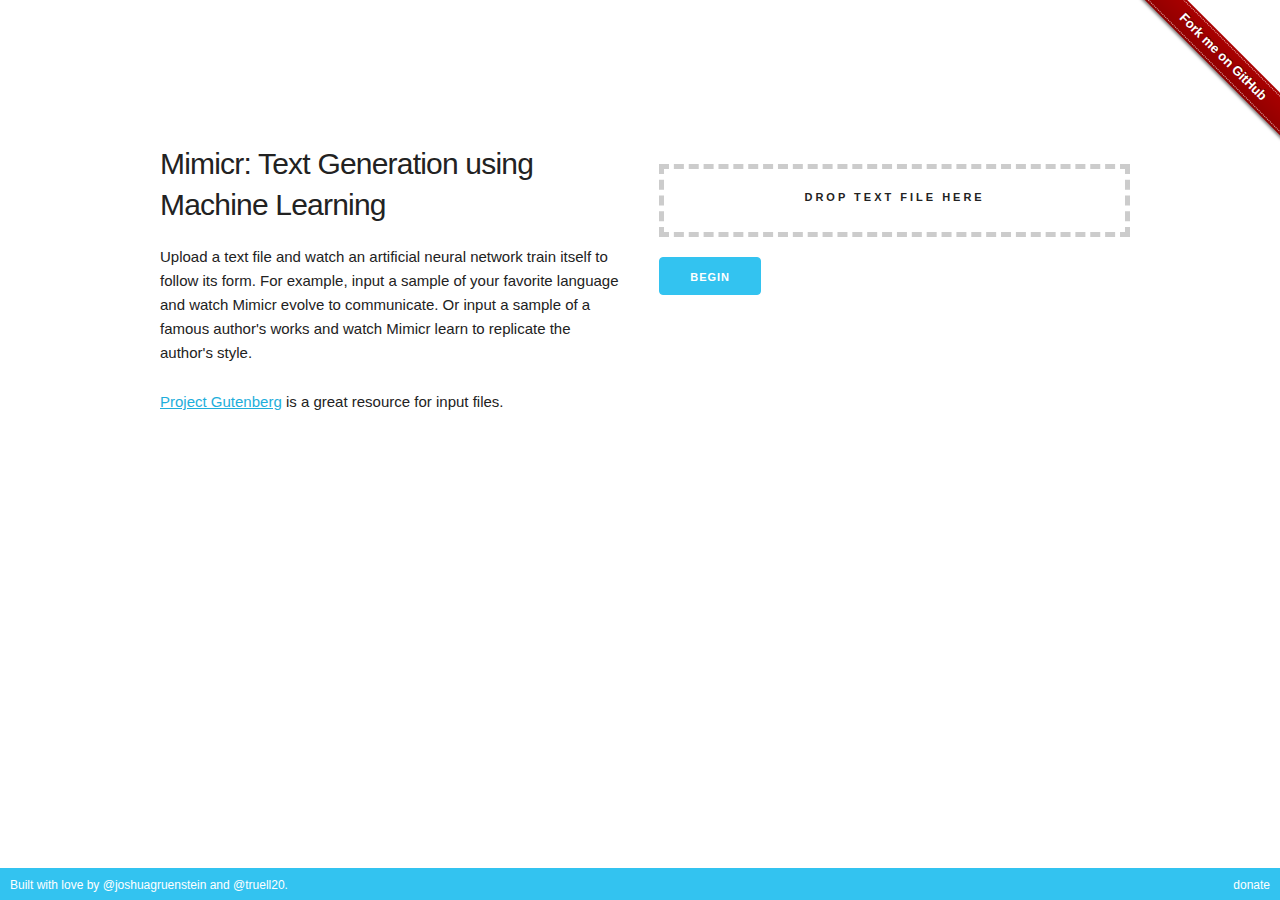
<file: index.html>
<!DOCTYPE html>

<html>
<head>
	<title>Mimicr: Machine Learning</title>

	<meta charset="UTF-8"> 
	<meta name="description" content="Text generation using recurrent neural networks.">
	<meta name="author" content="by Joshua Gruenstein and Michael Truell">

	<meta name="viewport" content="width=device-width, initial-scale=1">

	<link rel="stylesheet" href="lib/normalize.css" />
	<link rel="stylesheet" href="lib/skeleton.css" />
	<link rel="stylesheet" href="lib/gh-fork-ribbon.css" />

	<link rel="stylesheet" href="style/index.css" />
	<link rel="stylesheet" href="style/modal.css" />
</head>

<body>

<div class="github-fork-ribbon-wrapper right">
	<div class="github-fork-ribbon">
		<a href="https://github.com/joshuagruenstein/Mimicr">Fork me on GitHub</a>
	</div>
</div>

<div class="container">
	<div class="row">
		<div class="six columns maincol">
			<h4>Mimicr: Text Generation using Machine Learning</h4>
			<p>Upload a text file and watch an artificial neural network train itself to follow its form.  For example, input a sample of your favorite language and watch Mimicr evolve to communicate.  Or input a sample of a famous author's works and watch Mimicr learn to replicate the author's style.</p>
			<p><a href="http://www.gutenberg.org/">Project Gutenberg</a> is a great resource for input files.</p>
		</div>
		<div class="six columns maincol" id="indiv">
			<div id="errorbox" class="row">
				<div class="six column u-pull-right"></div>
			</div>
			<div id="holder"><p id="innerLiner">Drop text file here</p></div> 
 			<p id="upload" class="hidden"><label>Drag &amp; drop not supported, but you can still upload via this input field:<br><input type="file"></label></p>
 			<p id="filereader">File API &amp; FileReader API not supported</p>
			<p id="formdata">XHR2's FormData is not supported</p>
			<p id="progress">XHR2's upload progress isn't supported</p>
			<input type="button" id="begin" value="begin" class="button-primary" />
		</div>
		<div class="six columns maincol" id="outdiv">
			<form>
				<div class="row" >
					<label for="sample" class="three columns">Learning...</label> <div class="spinner"></div>
				</div>
				<div id="outbox" class="row">
					Loading...
				</div>
				<input type="button" id="stop" value="stop" class="button-primary" />
			</form>
		</div>
	</div>
</div>

<footer>
	<div id="footerleft">
		Built with love by <a href="https://github.com/joshuagruenstein">@joshuagruenstein</a> and <a href="https://github.com/truell20">@truell20</a>.
	</div>
	<div id="footerright">
		<a href="#donate">donate</a>
	</div>
</footer>

<div id="output" class="modalDialog">
	<div>
		<h3>Output Text</h3>
		<div id="textContainer">
		</div>
		<div id="stopResumeContainer">
			<input type="button" id="resume" value="resume" class="button-primary" />
			<input type="button" id="quit" value="quit" class="button-primary" />
		</div>

	</div>
</div>

<div id="donate" class="modalDialog">
	<div>
		<a href="#close" title="Close" class="close">X</a>
		<h2>Donate</h2>
		<p>Mimicr does computation server-side, and therefore costs significant money to run. Help us pay for server time by donating with Bitcoin.</p>
		<div id="doninfo">
			<a href="bitcoin:1AZktGEqqxEzMWXmMvKRr45PSyfUVFEV3Z?amount=0.1&label=Mimicr">
				<img src="img/donate.png" />
			</a>
			<p id="bitAdr">1AZktGEqqxEzMWXmMvKRr45PSyfUVFEV3Z</p>
		</div>
	</div>
</div>

<script src="https://ajax.googleapis.com/ajax/libs/jquery/2.1.4/jquery.min.js"></script>
<script src="lib/recurrent.js"></script>
<script src="script/rnn.js"></script>
<script src="script/index.js"></script>

</body>
</html>
</file>
<file: lib/skeleton.css>
/*
* Skeleton V2.0.4
* Copyright 2014, Dave Gamache
* www.getskeleton.com
* Free to use under the MIT license.
* http://www.opensource.org/licenses/mit-license.php
* 12/29/2014
*/


/* Table of contents
––––––––––––––––––––––––––––––––––––––––––––––––––
- Grid
- Base Styles
- Typography
- Links
- Buttons
- Forms
- Lists
- Code
- Tables
- Spacing
- Utilities
- Clearing
- Media Queries
*/


/* Grid
–––––––––––––––––––––––––––––––––––––––––––––––––– */
.container {
  position: relative;
  width: 100%;
  max-width: 960px;
  margin: 0 auto;
  padding: 0 20px;
  box-sizing: border-box; }
.column,
.columns {
  width: 100%;
  float: left;
  box-sizing: border-box; }

/* For devices larger than 400px */
@media (min-width: 400px) {
  .container {
    width: 85%;
    padding: 0; }
}

/* For devices larger than 550px */
@media (min-width: 550px) {
  .container {
    width: 80%; }
  .column,
  .columns {
    margin-left: 4%; }
  .column:first-child,
  .columns:first-child {
    margin-left: 0; }

  .one.column,
  .one.columns                    { width: 4.66666666667%; }
  .two.columns                    { width: 13.3333333333%; }
  .three.columns                  { width: 22%;            }
  .four.columns                   { width: 30.6666666667%; }
  .five.columns                   { width: 39.3333333333%; }
  .six.columns                    { width: 48%;            }
  .seven.columns                  { width: 56.6666666667%; }
  .eight.columns                  { width: 65.3333333333%; }
  .nine.columns                   { width: 74.0%;          }
  .ten.columns                    { width: 82.6666666667%; }
  .eleven.columns                 { width: 91.3333333333%; }
  .twelve.columns                 { width: 100%; margin-left: 0; }

  .one-third.column               { width: 30.6666666667%; }
  .two-thirds.column              { width: 65.3333333333%; }

  .one-half.column                { width: 48%; }

  /* Offsets */
  .offset-by-one.column,
  .offset-by-one.columns          { margin-left: 8.66666666667%; }
  .offset-by-two.column,
  .offset-by-two.columns          { margin-left: 17.3333333333%; }
  .offset-by-three.column,
  .offset-by-three.columns        { margin-left: 26%;            }
  .offset-by-four.column,
  .offset-by-four.columns         { margin-left: 34.6666666667%; }
  .offset-by-five.column,
  .offset-by-five.columns         { margin-left: 43.3333333333%; }
  .offset-by-six.column,
  .offset-by-six.columns          { margin-left: 52%;            }
  .offset-by-seven.column,
  .offset-by-seven.columns        { margin-left: 60.6666666667%; }
  .offset-by-eight.column,
  .offset-by-eight.columns        { margin-left: 69.3333333333%; }
  .offset-by-nine.column,
  .offset-by-nine.columns         { margin-left: 78.0%;          }
  .offset-by-ten.column,
  .offset-by-ten.columns          { margin-left: 86.6666666667%; }
  .offset-by-eleven.column,
  .offset-by-eleven.columns       { margin-left: 95.3333333333%; }

  .offset-by-one-third.column,
  .offset-by-one-third.columns    { margin-left: 34.6666666667%; }
  .offset-by-two-thirds.column,
  .offset-by-two-thirds.columns   { margin-left: 69.3333333333%; }

  .offset-by-one-half.column,
  .offset-by-one-half.columns     { margin-left: 52%; }

}


/* Base Styles
–––––––––––––––––––––––––––––––––––––––––––––––––– */
/* NOTE
html is set to 62.5% so that all the REM measurements throughout Skeleton
are based on 10px sizing. So basically 1.5rem = 15px :) */
html {
  font-size: 62.5%; }
body {
  font-size: 1.5em; /* currently ems cause chrome bug misinterpreting rems on body element */
  line-height: 1.6;
  font-weight: 400;
  font-family: "Raleway", "HelveticaNeue", "Helvetica Neue", Helvetica, Arial, sans-serif;
  color: #222; }


/* Typography
–––––––––––––––––––––––––––––––––––––––––––––––––– */
h1, h2, h3, h4, h5, h6 {
  margin-top: 0;
  margin-bottom: 2rem;
  font-weight: 300; }
h1 { font-size: 4.0rem; line-height: 1.2;  letter-spacing: -.1rem;}
h2 { font-size: 3.6rem; line-height: 1.25; letter-spacing: -.1rem; }
h3 { font-size: 3.0rem; line-height: 1.3;  letter-spacing: -.1rem; }
h4 { font-size: 2.4rem; line-height: 1.35; letter-spacing: -.08rem; }
h5 { font-size: 1.8rem; line-height: 1.5;  letter-spacing: -.05rem; }
h6 { font-size: 1.5rem; line-height: 1.6;  letter-spacing: 0; }

/* Larger than phablet */
@media (min-width: 550px) {
  h1 { font-size: 5.0rem; }
  h2 { font-size: 4.2rem; }
  h3 { font-size: 3.6rem; }
  h4 { font-size: 3.0rem; }
  h5 { font-size: 2.4rem; }
  h6 { font-size: 1.5rem; }
}

p {
  margin-top: 0; }


/* Links
–––––––––––––––––––––––––––––––––––––––––––––––––– */
a {
  color: #1EAEDB; }
a:hover {
  color: #0FA0CE; }


/* Buttons
–––––––––––––––––––––––––––––––––––––––––––––––––– */
.button,
button,
input[type="submit"],
input[type="reset"],
input[type="button"] {
  display: inline-block;
  height: 38px;
  padding: 0 30px;
  color: #555;
  text-align: center;
  font-size: 11px;
  font-weight: 600;
  line-height: 38px;
  letter-spacing: .1rem;
  text-transform: uppercase;
  text-decoration: none;
  white-space: nowrap;
  background-color: transparent;
  border-radius: 4px;
  border: 1px solid #bbb;
  cursor: pointer;
  box-sizing: border-box; }
.button:hover,
button:hover,
input[type="submit"]:hover,
input[type="reset"]:hover,
input[type="button"]:hover,
.button:focus,
button:focus,
input[type="submit"]:focus,
input[type="reset"]:focus,
input[type="button"]:focus {
  color: #333;
  border-color: #888;
  outline: 0; }
.button.button-primary,
button.button-primary,
input[type="submit"].button-primary,
input[type="reset"].button-primary,
input[type="button"].button-primary {
  color: #FFF;
  background-color: #33C3F0;
  border-color: #33C3F0; }
.button.button-primary:hover,
button.button-primary:hover,
input[type="submit"].button-primary:hover,
input[type="reset"].button-primary:hover,
input[type="button"].button-primary:hover,
.button.button-primary:focus,
button.button-primary:focus,
input[type="submit"].button-primary:focus,
input[type="reset"].button-primary:focus,
input[type="button"].button-primary:focus {
  color: #FFF;
  background-color: #1EAEDB;
  border-color: #1EAEDB; }


/* Forms
–––––––––––––––––––––––––––––––––––––––––––––––––– */
input[type="email"],
input[type="number"],
input[type="search"],
input[type="text"],
input[type="tel"],
input[type="url"],
input[type="password"],
textarea,
select {
  height: 38px;
  padding: 6px 10px; /* The 6px vertically centers text on FF, ignored by Webkit */
  background-color: #fff;
  border: 1px solid #D1D1D1;
  border-radius: 4px;
  box-shadow: none;
  box-sizing: border-box; }
/* Removes awkward default styles on some inputs for iOS */
input[type="email"],
input[type="number"],
input[type="search"],
input[type="text"],
input[type="tel"],
input[type="url"],
input[type="password"],
textarea {
  -webkit-appearance: none;
     -moz-appearance: none;
          appearance: none; }
textarea {
  min-height: 65px;
  padding-top: 6px;
  padding-bottom: 6px; }
input[type="email"]:focus,
input[type="number"]:focus,
input[type="search"]:focus,
input[type="text"]:focus,
input[type="tel"]:focus,
input[type="url"]:focus,
input[type="password"]:focus,
textarea:focus,
select:focus {
  border: 1px solid #33C3F0;
  outline: 0; }
label,
legend {
  display: block;
  margin-bottom: .5rem;
  font-weight: 600; }
fieldset {
  padding: 0;
  border-width: 0; }
input[type="checkbox"],
input[type="radio"] {
  display: inline; }
label > .label-body {
  display: inline-block;
  margin-left: .5rem;
  font-weight: normal; }


/* Lists
–––––––––––––––––––––––––––––––––––––––––––––––––– */
ul {
  list-style: circle inside; }
ol {
  list-style: decimal inside; }
ol, ul {
  padding-left: 0;
  margin-top: 0; }
ul ul,
ul ol,
ol ol,
ol ul {
  margin: 1.5rem 0 1.5rem 3rem;
  font-size: 90%; }
li {
  margin-bottom: 1rem; }


/* Code
–––––––––––––––––––––––––––––––––––––––––––––––––– */
code {
  padding: .2rem .5rem;
  margin: 0 .2rem;
  font-size: 90%;
  white-space: nowrap;
  background: #F1F1F1;
  border: 1px solid #E1E1E1;
  border-radius: 4px; }
pre > code {
  display: block;
  padding: 1rem 1.5rem;
  white-space: pre; }


/* Tables
–––––––––––––––––––––––––––––––––––––––––––––––––– */
th,
td {
  padding: 12px 15px;
  text-align: left;
  border-bottom: 1px solid #E1E1E1; }
th:first-child,
td:first-child {
  padding-left: 0; }
th:last-child,
td:last-child {
  padding-right: 0; }


/* Spacing
–––––––––––––––––––––––––––––––––––––––––––––––––– */
button,
.button {
  margin-bottom: 1rem; }
input,
textarea,
select,
fieldset {
  margin-bottom: 1.5rem; }
pre,
blockquote,
dl,
figure,
table,
p,
ul,
ol,
form {
  margin-bottom: 2.5rem; }


/* Utilities
–––––––––––––––––––––––––––––––––––––––––––––––––– */
.u-full-width {
  width: 100%;
  box-sizing: border-box; }
.u-max-full-width {
  max-width: 100%;
  box-sizing: border-box; }
.u-pull-right {
  float: right; }
.u-pull-left {
  float: left; }


/* Misc
–––––––––––––––––––––––––––––––––––––––––––––––––– */
hr {
  margin-top: 3rem;
  margin-bottom: 3.5rem;
  border-width: 0;
  border-top: 1px solid #E1E1E1; }


/* Clearing
–––––––––––––––––––––––––––––––––––––––––––––––––– */

/* Self Clearing Goodness */
.container:after,
.row:after,
.u-cf {
  content: "";
  display: table;
  clear: both; }


/* Media Queries
–––––––––––––––––––––––––––––––––––––––––––––––––– */
/*
Note: The best way to structure the use of media queries is to create the queries
near the relevant code. For example, if you wanted to change the styles for buttons
on small devices, paste the mobile query code up in the buttons section and style it
there.
*/


/* Larger than mobile */
@media (min-width: 400px) {}

/* Larger than phablet (also point when grid becomes active) */
@media (min-width: 550px) {}

/* Larger than tablet */
@media (min-width: 750px) {}

/* Larger than desktop */
@media (min-width: 1000px) {}

/* Larger than Desktop HD */
@media (min-width: 1200px) {}
</file>
<file: lib/gh-fork-ribbon.css>
/*!
 * "Fork me on GitHub" CSS ribbon v0.1.1 | MIT License
 * https://github.com/simonwhitaker/github-fork-ribbon-css
*/

/* Left will inherit from right (so we don't need to duplicate code) */
.github-fork-ribbon {
  /* The right and left classes determine the side we attach our banner to */
  position: absolute;

  /* Add a bit of padding to give some substance outside the "stitching" */
  padding: 2px 0;

  /* Set the base colour */
  background-color: #a00;

  /* Set a gradient: transparent black at the top to almost-transparent black at the bottom */
  background-image: -webkit-gradient(linear, left top, left bottom, from(rgba(0, 0, 0, 0)), to(rgba(0, 0, 0, 0.15)));
  background-image: -webkit-linear-gradient(top, rgba(0, 0, 0, 0), rgba(0, 0, 0, 0.15));
  background-image: -moz-linear-gradient(top, rgba(0, 0, 0, 0), rgba(0, 0, 0, 0.15));
  background-image: -ms-linear-gradient(top, rgba(0, 0, 0, 0), rgba(0, 0, 0, 0.15));
  background-image: -o-linear-gradient(top, rgba(0, 0, 0, 0), rgba(0, 0, 0, 0.15));
  background-image: linear-gradient(to bottom, rgba(0, 0, 0, 0), rgba(0, 0, 0, 0.15));

  /* Add a drop shadow */
  -webkit-box-shadow: 0 2px 3px 0 rgba(0, 0, 0, 0.5);
  -moz-box-shadow: 0 2px 3px 0 rgba(0, 0, 0, 0.5);
  box-shadow: 0 2px 3px 0 rgba(0, 0, 0, 0.5);

  /* Set the font */
  font: 700 13px "Helvetica Neue", Helvetica, Arial, sans-serif;

  z-index: 9999;
  pointer-events: auto;
}

.github-fork-ribbon a,
.github-fork-ribbon a:hover {
  /* Set the text properties */
  color: #fff;
  text-decoration: none;
  text-shadow: 0 -1px rgba(0, 0, 0, 0.5);
  text-align: center;

  /* Set the geometry. If you fiddle with these you'll also need
     to tweak the top and right values in .github-fork-ribbon. */
  width: 200px;
  line-height: 20px;

  /* Set the layout properties */
  display: inline-block;
  padding: 2px 0;

  /* Add "stitching" effect */
  border-width: 1px 0;
  border-style: dotted;
  border-color: #fff;
  border-color: rgba(255, 255, 255, 0.7);
}

.github-fork-ribbon-wrapper {
  width: 150px;
  height: 150px;
  position: absolute;
  overflow: hidden;
  top: 0;
  z-index: 9999;
  pointer-events: none;
}

.github-fork-ribbon-wrapper.fixed {
  position: fixed;
}

.github-fork-ribbon-wrapper.left {
  left: 0;
}

.github-fork-ribbon-wrapper.right {
  right: 0;
}

.github-fork-ribbon-wrapper.left-bottom {
  position: fixed;
  top: inherit;
  bottom: 0;
  left: 0;
}

.github-fork-ribbon-wrapper.right-bottom {
  position: fixed;
  top: inherit;
  bottom: 0;
  right: 0;
}

.github-fork-ribbon-wrapper.right .github-fork-ribbon {
  top: 42px;
  right: -43px;

  -webkit-transform: rotate(45deg);
  -moz-transform: rotate(45deg);
  -ms-transform: rotate(45deg);
  -o-transform: rotate(45deg);
  transform: rotate(45deg);
}

.github-fork-ribbon-wrapper.left .github-fork-ribbon {
  top: 42px;
  left: -43px;

  -webkit-transform: rotate(-45deg);
  -moz-transform: rotate(-45deg);
  -ms-transform: rotate(-45deg);
  -o-transform: rotate(-45deg);
  transform: rotate(-45deg);
}


.github-fork-ribbon-wrapper.left-bottom .github-fork-ribbon {
  top: 80px;
  left: -43px;

  -webkit-transform: rotate(45deg);
  -moz-transform: rotate(45deg);
  -ms-transform: rotate(45deg);
  -o-transform: rotate(45deg);
  transform: rotate(45deg);
}

.github-fork-ribbon-wrapper.right-bottom .github-fork-ribbon {
  top: 80px;
  right: -43px;

  -webkit-transform: rotate(-45deg);
  -moz-transform: rotate(-45deg);
  -ms-transform: rotate(-45deg);
  -o-transform: rotate(-45deg);
  transform: rotate(-45deg);
}
</file>
<file: style/index.css>
.maincol {
	margin-top: 15%;
}

#holder { 
	border: 0.5rem dashed #ccc; 
	width: 100%; 
	margin: 20px auto;
}

#innerLiner {
	width:100%;
	margin-top:2rem;
	margin:none;
	padding:none;
	text-align:center;
	font-size: 11px;
	font-weight: 600;
	letter-spacing: 0.3rem;
	text-transform: uppercase;
}

#holder.hover { 
	border: 0.5rem dashed #33C3F0; 
}

.hidden { 
	display: none !important;
}

#errorbox {
	background: #ffb3b3 none repeat scroll 0% 0%;
	text-align: center;
	border-radius: 4px;
	font-size: 1rem;
	text-transform: uppercase;
	height: 30px;
	line-height: 30px;
	margin-bottom: 0.75rem;
	font-weight: 600;
	letter-spacing: 0.1rem;
	display:none;
}

#outbox {
	background: #F1F1F1 none repeat scroll 0% 0%;
	border-radius: 4px;
	border: 1px solid #E1E1E1;
	line-height: 25px;
	margin-bottom: 0.75rem;
	font-weight: 600;
	letter-spacing: 0.1rem;
	height:20rem;
	width:100%;
	box-sizing: border-box;
	padding:.8rem;
	overflow-y: scroll;
}

#indiv {
	display:inline;
}

#outdiv {
	display:none;
}

#outbox {
	pointer-events: none;
}

footer {
	background: none repeat scroll 0 0 #33C3F0;
	position:absolute;
	bottom:0px;
	color: #fff;
	font-size: 1.2rem;
	padding-bottom: .5rem;
	padding-top: .8rem;
	width: 100%;
	clear: both;
}

footer a {
	color:#fff;
	text-decoration:none;
	transition: font-weight 0.2s;
}

footer a:hover {
	color:#fff;
	font-weight: bold;
}

#footerleft {
	float:left;
	padding-left:1rem;
}

#footerright {
	float:right;
	padding-right:1rem;
}

#doninfo {
	text-align:center;
	margin-top:-1rem;
}

#bitAdr {
	font-family: monospace;
}

#textContainer {
	width:100%;
	height:30rem;
	background: #F1F1F1 none repeat scroll 0% 0%;
	border-radius: 4px;
	border: 1px solid #E1E1E1;
	line-height: 25px;
	margin-bottom: 0.75rem;
	font-weight: 600;
	letter-spacing: 0.1rem;
	box-sizing: border-box;
	padding:.8rem;
	overflow-y: scroll;
}

#stopResumeContainer {
	text-align:center;
	padding-top:0.3rem;
}

#stopResumeContainer input {
	margin-left:1rem;
	margin-right:1rem;
	margin-bottom:0rem;
}

.spinner {
	margin-left: 6em;
	height: .5em;
	width: .5em;
	animation: rotate 0.8s infinite linear;
	border: 8px solid #33C3F0;
	border-right-color: transparent;
	border-radius: 50%;
}

@keyframes rotate {
	0%    { transform: rotate(0deg); }
	100%  { transform: rotate(360deg); }
}
</file>
<file: style/modal.css>
.modalDialog {
	position: fixed;
	top: 0;
	right: 0;
	bottom: 0;
	left: 0;
	background: rgba(0,0,0,0.8);
	z-index: 99999;
	opacity:0;
	-webkit-transition: opacity 400ms ease-in;
	-moz-transition: opacity 400ms ease-in;
	transition: opacity 400ms ease-in;
	pointer-events: none;
}

.modalDialog h2 {
	padding-top:1rem;
}

.modalDialog:target {
	opacity:1;
	pointer-events: auto;
}

.modalDialog > div {
	width: 50%;
	position: relative;
	margin: 10% auto;
	padding: 5px 20px 13px 20px;
	border-radius: 10px;
	background: #fff;
}

.close {
	background: #606061;
	color: #FFFFFF;
	line-height: 25px;
	position: absolute;
	right: -12px;
	text-align: center;
	top: -10px;
	width: 24px;
	text-decoration: none;
	font-weight: bold;
	-webkit-border-radius: 12px;
	-moz-border-radius: 12px;
	border-radius: 12px;
	-moz-box-shadow: 1px 1px 3px #000;
	-webkit-box-shadow: 1px 1px 3px #000;
	box-shadow: 1px 1px 3px #000;
}

.close:hover {
	background: #00d9ff;
	color:#fff;
}
</file>
